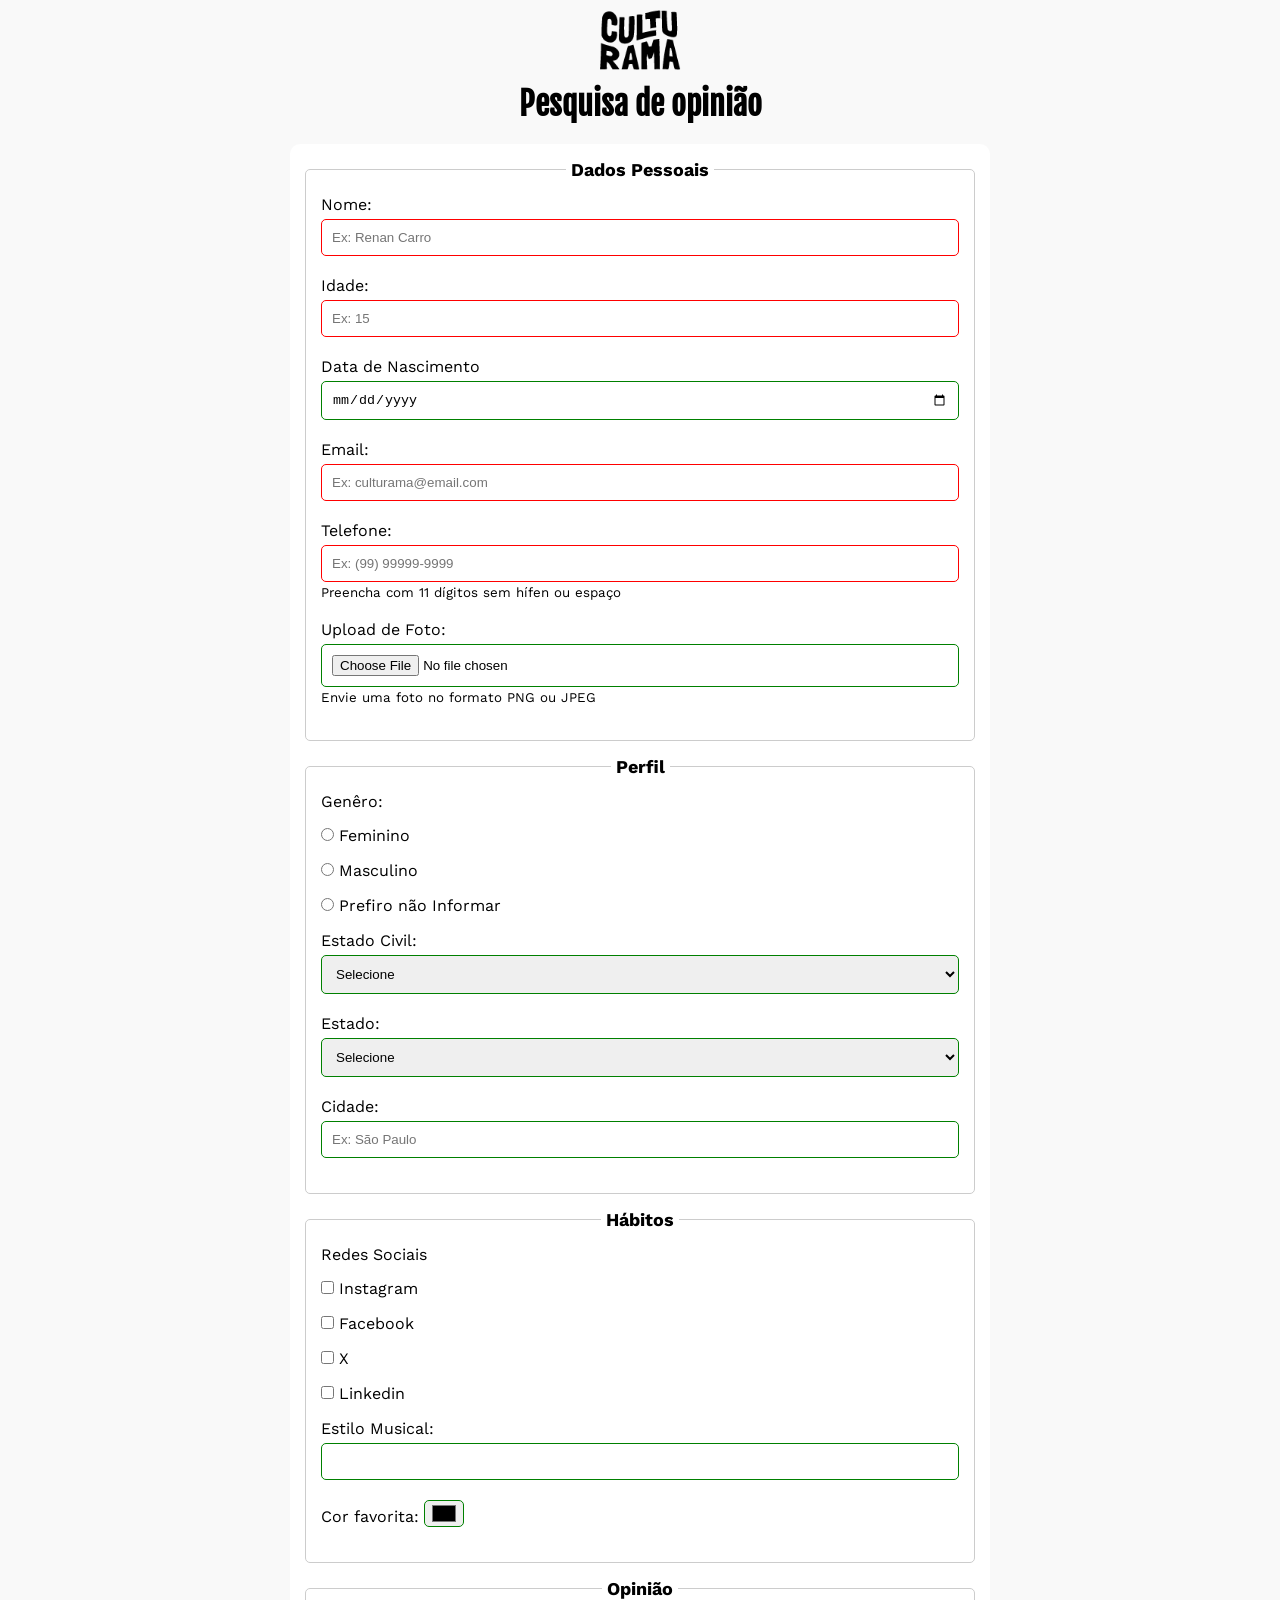
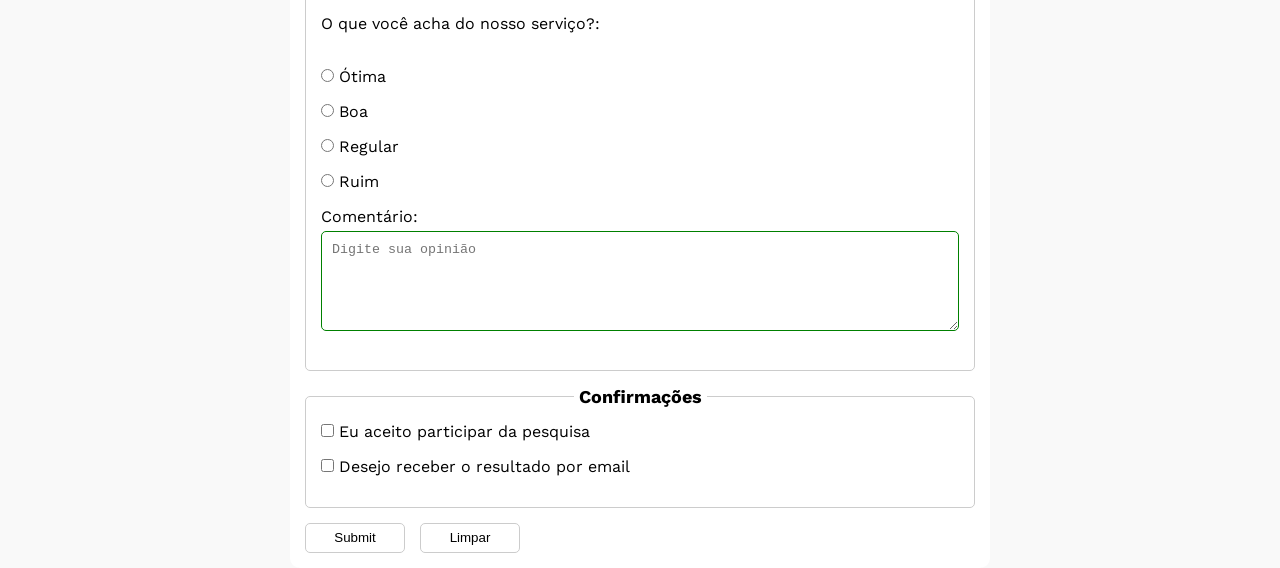
<file: index.html>
<!DOCTYPE html>
<html lang="pt-br">
<head>
    <meta charset="UTF-8">
    <meta name="viewport" content="width=device-width, initial-scale=1.0">
    <link rel="icon" href="culturama-favico.png">
    <link rel="stylesheet" href="css/style.css">
    <link rel="preconnect" href="https://fonts.googleapis.com">
    <link rel="preconnect" href="https://fonts.gstatic.com" crossorigin>
    <link href="https://fonts.googleapis.com/css2?family=Fjalla+One&family=Poppins:ital,wght@0,100;0,200;0,300;0,400;0,500;0,600;0,700;0,800;0,900;1,100;1,200;1,300;1,400;1,500;1,600;1,700;1,800;1,900&family=SN+Pro:ital,wght@0,200..900;1,200..900&family=Unbounded:wght@200..900&family=Work+Sans:ital,wght@0,100..900;1,100..900&display=swap" rel="stylesheet">
    <title>Pesquisa Culturama</title>
</head>
<body>
    <main>
    <header>
        <img src="images/logo-culturama.png" alt="Logo Culturama">
        <h1>Pesquisa de opinião</h1>
    </header>

    <section>
        <form action="sucesso.html" method="get">

            <fieldset>
                    <!-- DADOS PESSOAIS -->

                <legend>Dados Pessoais</legend>
                <label for="name">Nome:</label>
                <input type="text" name="userName" id="name" placeholder="Ex: Renan Carro" required>
                <br>
                <label for="age">Idade:</label>
                <input type="number" name="userAge" id="age" min="12" max="100" placeholder="Ex: 15" required>
                <br>
                <label for="birthDate">Data de Nascimento</label>
                <input type="date" id="birthDate" name="userBirthDate">
                <br>
                <label for="email">Email:</label>
                <input type="email" name="userEmail" id="email" required placeholder="Ex: culturama@email.com">
                <br>
                <label for="phoneNumber">Telefone:</label>
                <input type="tel" name="userPhoneNumber" required placeholder="Ex: (99) 99999-9999" pattern="[0-9]{11}" id="phoneNumber" aria-describedby="phoneNumberHelp">
                <small id="phoneNumberHelp">Preencha com 11 dígitos sem hífen ou espaço</small>
                <br>
                <label for="image">Upload de Foto:</label>
                <input type="file" accept="image/*" name="userImage" id="image" aria-describedby="imageHelp">
                <small id="imageHelp">Envie uma foto no formato PNG ou JPEG</small>
                <br>
                
            </fieldset>

            <fieldset>
                    <!-- Perfil -->
                <legend>Perfil</legend>
                <p>Genêro:</p>
                <input type="radio" name="userGender" id="fem" value="Feminino">
                <label for="fem">Feminino</label>
                <br>
                <input type="radio" name="userGender" id="masc" value="Masculino">
                <label for="masc">Masculino</label>
                <br>
                <input type="radio" name="userGender" id="notInformed" value="notInformed">
                <label for="notInformed">Prefiro não Informar</label>
                <br>

                <label for="maritalStatus">Estado Civil: </label>
                <select name="userMaritalStatus" id="maritalStatus">
                    <option value="notInformed">Selecione</option>
                    <option value="Casado">Casado</option>
                    <option value="Solteiro">Solteiro</option>
                    <option value="Viúvo">Viúvo</option>
                    <option value="Divorciado">Divorciado</option>
                    <option value="Uniao">União estável</option>
                </select>
                <br>

                <label for="state">Estado:</label>
                <select name="userState" id="state" required>
                    <option value="notInformed">Selecione</option>
                    <option value="acre">Acre</option>
                    <option value="alagoas">Alagoas</option>
                    <option value="amapa">Amapá</option>
                    <option value="amazonas">Amazonas</option>
                    <option value="bahia">Bahia</option>
                    <option value="ceara">Ceará</option>
                    <option value="distritoFederal">Distrito Federal</option>
                    <option value="espiritoSanto">Espirito Santo</option>
                    <option value="goias">Goiás</option>
                    <option value="maranhão">Maranhão</option>
                    <option value="matoGrossoDoSul">Mato Grosso do Sul</option>
                    <option value="matoGrosso">Mato Grosso</option>
                    <option value="minasGerais">Minas Gerais</option>
                    <option value="para">Pará</option>
                    <option value="paraiba">Paraíba</option>
                    <option value="parana">Paraná</option>
                    <option value="pernambuco">Pernambuco</option>
                    <option value="piaui">Piauí</option>
                    <option value="rioDeJaneiro">Rio de Janeiro</option>
                    <option value="rioGrandeDoNorte">Rio Grande do Norte</option>
                    <option value="rioGrandeDoSul">Rio Grande do Sul</option>
                    <option value="rondonia">Rondônia</option>
                    <option value="roraima">Roraima</option>
                    <option value="santaCatarina">Santa Catarina</option>
                    <option value="saoPaulo">São Paulo</option>
                    <option value="sergipe">Sergipe</option>
                    <option value="tocantins">Tocantins</option>
                </select>
                <br>

                <label for="city">Cidade:</label>
                <input type="text" name="userCity" id="city" placeholder="Ex: São Paulo">
            </fieldset>

            <fieldset>
                    <!-- Hábitos -->
                <legend>Hábitos</legend>

                <p>Redes Sociais</p>
                <input type="checkbox" name="social" value="instagram" id="instagram">
                <label for="instagram">Instagram</label>
                <br>
                <input type="checkbox" name="social" value="facebook" id="facebook">
                <label for="facebook">Facebook</label>
                <br>
                <input type="checkbox" name="social" value="x" id="x">
                <label for="x">X</label>
                <br>
                <input type="checkbox" name="social" value="linkedin" id="linkedin">
                <label for="linkedin">Linkedin</label>
                <br>
                
                <label for="musicStyle">Estilo Musical:</label>
                <input id="musicStyle" name="userMusicStyle" type="text" list="styleTypes">
                <datalist id="styleTypes">
                    <option value="Rock">
                    <option value="Pop">
                    <option value="Samba">
                    <option value="Sertanejo">
                    <option value="Funk">
                </datalist>
                <br>
                
                <label for="favoriteColor">Cor favorita:</label>
                <input type="color" name="userFavoriteColor" id="favoriteColor">
            </fieldset>

            <fieldset>
                    <!-- Opinião -->
                <legend>Opinião</legend>

                <p>O que você acha do nosso serviço?:</p>
                <br>
                <input type="radio" name="userSatisfaction" id="otimo">
                <label for="otimo">Ótima</label>
                <br>
                <input type="radio" name="userSatisfaction" id="boa">
                <label for="boa">Boa</label>
                <br>
                <input type="radio" name="userSatisfaction" id="regular">
                <label for="regular">Regular</label>
                <br>
                <input type="radio" name="userSatisfaction" id="ruim">
                <label for="ruim">Ruim</label>
                <br>
                <label for="comment">Comentário:</label>
                <br>
                <textarea name="userComment" id="comment" placeholder="Digite sua opinião"></textarea>


            </fieldset>

            <fieldset>
                    <!-- Confirmações -->
                     <legend>Confirmações</legend>
                     <input type="checkbox" name="userLgpd" id="userLgpdTerm" value="accepted" required>
                     <label for="userLgpdTerm">Eu aceito participar da pesquisa</label>
                    <br>
                    <input type="checkbox" name="userGetResult" id="getResult" value="accepted">
                     <label for="getResult">Desejo receber o resultado por email</label>

            </fieldset>
            
            
            <button type="submit" aria-label="Enviar dados do formulário">Submit</button>
            <button type="reset" aria-label="Limpar dados do formulário">Limpar</button>

        </form>
    </section>

</main>




</body>
</html>
</file>
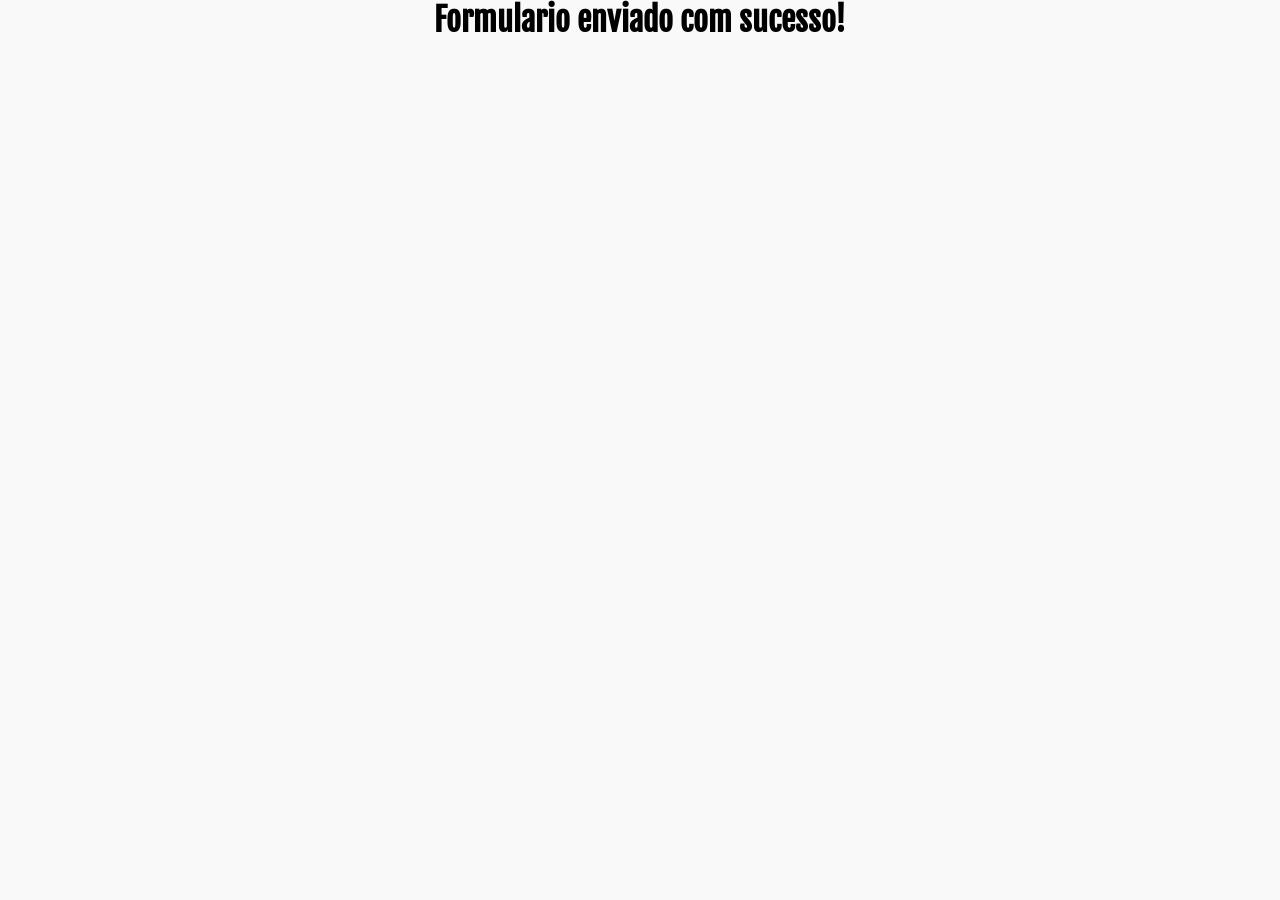
<file: sucesso.html>
<!DOCTYPE html>
<html lang="en">
<head>
    <meta charset="UTF-8">
    <meta name="viewport" content="width=device-width, initial-scale=1.0">
    <link rel="icon" href="culturama-favico.png">
    <link rel="stylesheet" href="css/style.css">
    <link rel="preconnect" href="https://fonts.googleapis.com">
    <link rel="preconnect" href="https://fonts.gstatic.com" crossorigin>
    <link href="https://fonts.googleapis.com/css2?family=Fjalla+One&family=Poppins:ital,wght@0,100;0,200;0,300;0,400;0,500;0,600;0,700;0,800;0,900;1,100;1,200;1,300;1,400;1,500;1,600;1,700;1,800;1,900&family=SN+Pro:ital,wght@0,200..900;1,200..900&family=Unbounded:wght@200..900&family=Work+Sans:ital,wght@0,100..900;1,100..900&display=swap" rel="stylesheet">
    <title>Pesquisa Culturama</title>
</head>
<body>
    <h1 role="alert" style="text-align: center;">Formulario enviado com sucesso!</h1>
</body>
</html>
</file>
<file: css/style.css>
* {
    margin: 0;
    padding: 0;
    box-sizing: border-box;
}

body{
    background-color: #f9f9f9;
    font-family: "Work Sans", sans-serif;
}

main{
    width: 100%;
    max-width: 700px;
    margin: 0 auto;
}

img{
    width: 100px;
}

h1{
    font-family: "Fjalla One", sans-serif;
}

header{
    text-align: center;
    margin-bottom: 20px;
}

form{
    background-color: white;
    padding: 15px;
    border-radius: 10px;
}

fieldset{
    padding: 15px;
    border: 1px solid #cccccc;
    border-radius: 5px;
    margin-bottom: 15px;
}

legend{
    font-weight: bold;
    font-size: 18px;
    padding: 0 5px;
    text-align: center;
}

label{
    display: inline-block;
    margin-bottom: 5px;
}

input[type="tel"],input[type="file"]{
    margin-bottom: 0;
}

small{
    display: inline-block;
    margin-bottom: 20px;
}

p{
    margin-bottom: 15px;
}

input, select, textarea{
    width: 100%;
    padding: 10px;
    margin-bottom: 20px;
    border: 1px solid #cccccc;
    border-radius: 5px;
}

textarea{
    min-height: 100px;
}

input[type="radio"],
input[type="checkbox"]{
    width: auto;
}

input[type="color"]{
    width: 40px;
    padding: 0 5px;
}

input:invalid, select:invalid, textarea:invalid{
    border-color: red;
}

input:valid, select:valid, textarea:valid{
    border-color: green;
}

button{
    width: 100px;
    height: 30px;
    margin-right: 10px;
    background-color: #ffffff;
    border: 1px solid #cccccc;
    border-radius: 5px;
    cursor: pointer;
}

button[type="submit"]:hover{
    background-color: green;
    color: white;
}

button[type="reset"]:hover{
    background-color: orangered;
    color: white;
}
</file>
